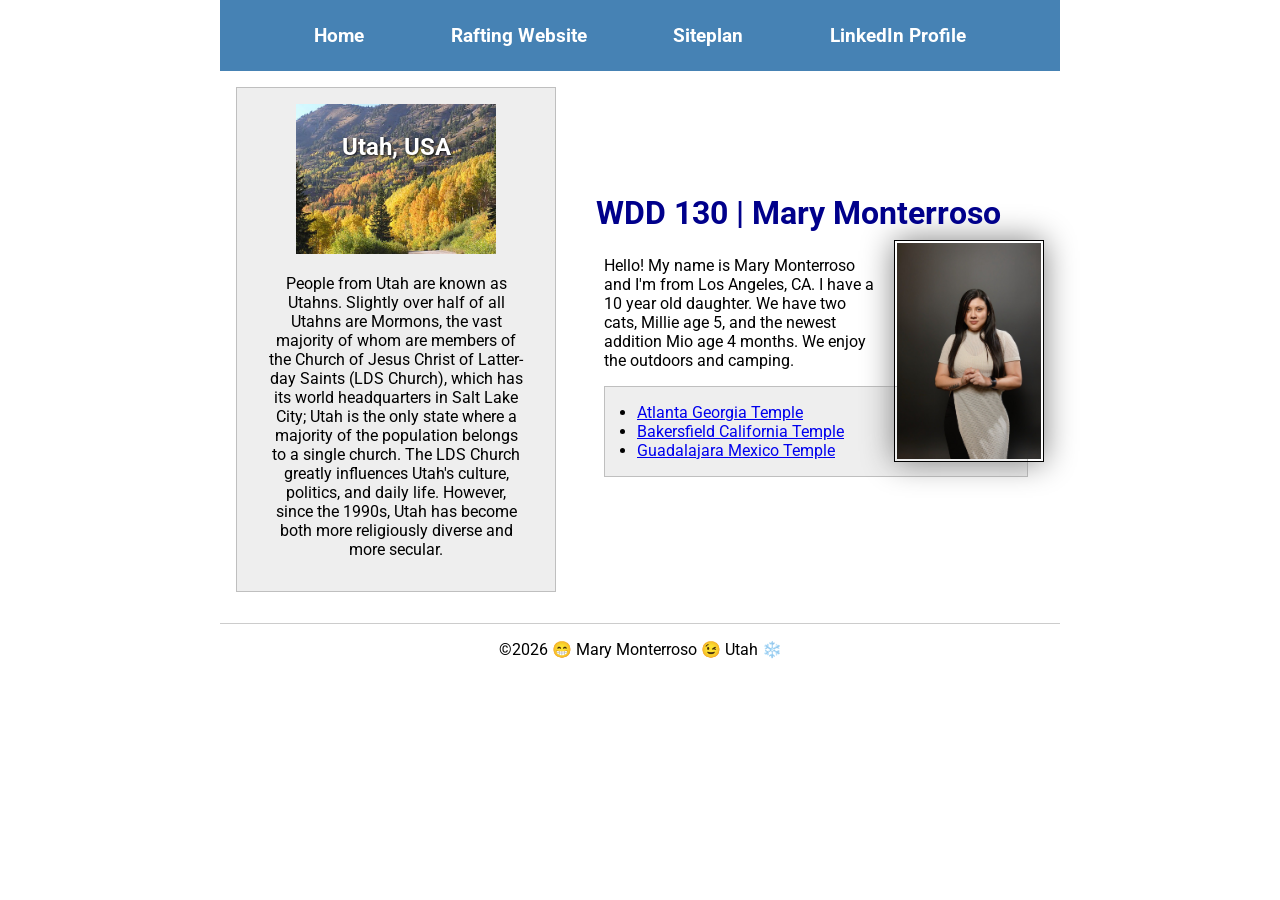
<file: index.html>
<!-- 13 July 2026 -->
<!DOCTYPE html>
<html lang="en">

<head>
    <meta charset="UTF-8">
    <meta name="viewport" content="width=device-width, initial-scale=1.0">
    <title>WDD 130 | Mary Monterroso</title>
    <meta name="description" content="This is the Home Page for WDD 130 for Mary Monterroso">
    <meta name="author" content="Mary Monterroso">
    <link rel="stylesheet" href="styles/styles.css">
    <link rel="preconnect" href="https://fonts.googleapis.com">
    <link rel="preconnect" href="https://fonts.gstatic.com" crossorigin>
    <link
      href="https://fonts.googleapis.com/css2?family=Roboto:ital,wght@0,100..900;1,100..900&display=swap"
      rel="stylesheet">
</head>

<body>
    <header>
        <nav>
            <a href="#">Home</a>
            <a href="wwr/about.html">Rafting Website</a>
            <a href="wwr/site-plan-rafting.html">Siteplan</a>
            <a href="https://www.linkedin.com/in/mary-monterroso-25245a95/">LinkedIn Profile</a>
        </nav>
    </header>
    <div class="grid">
        <main>
            <h1>WDD 130 | Mary Monterroso</h1>
            <img src="images/profile.jpg" alt="Mary Monterroso" width="200">
            <p>Hello! My name is Mary Monterroso and I'm from Los Angeles, CA.
                I have a 10 year old daughter. We have two cats, Millie age 5, and the newest
                addition
                Mio age 4 months.
                We enjoy the outdoors and camping.</p>
            <ul class="box indent">
                <li><a href="https://www.churchofjesuschrist.org/temples/details/atlanta-georgia-temple"
                      target="_blank">Atlanta Georgia Temple</a>
                </li>
                <li><a href="https://www.churchofjesuschrist.org/temples/details/bakersfield-california-temple"
                      target="_blank">Bakersfield California Temple</a></li>
                <li><a href="https://www.churchofjesuschrist.org/temples/details/guadalajara-mexico-temple"
                      target="_blank">Guadalajara Mexico Temple</a></li>
            </ul>
        </main>
        <aside class="box">
            <h2>Utah, USA</h2>
            <img src="week02/images/littlecottonwoodcanyon.jpg" alt="little cottonwood canyon"
              width="200">
            <p>People from Utah are known as Utahns. Slightly over half of all Utahns are Mormons,
                the
                vast
                majority of whom are members of the Church of Jesus Christ of Latter-day Saints (LDS
                Church), which
                has its world headquarters in Salt Lake City; Utah is the only state where a
                majority of
                the
                population belongs to a single church. The LDS Church greatly influences Utah's
                culture,
                politics, and daily life. However, since the 1990s, Utah has become both more
                religiously
                diverse and more secular.</p>
        </aside>
    </div>
    <footer>
        <p>&copy;2026 😁 Mary Monterroso 😉 Utah ❄️</p>
    </footer>
</body>

</html>
</file>
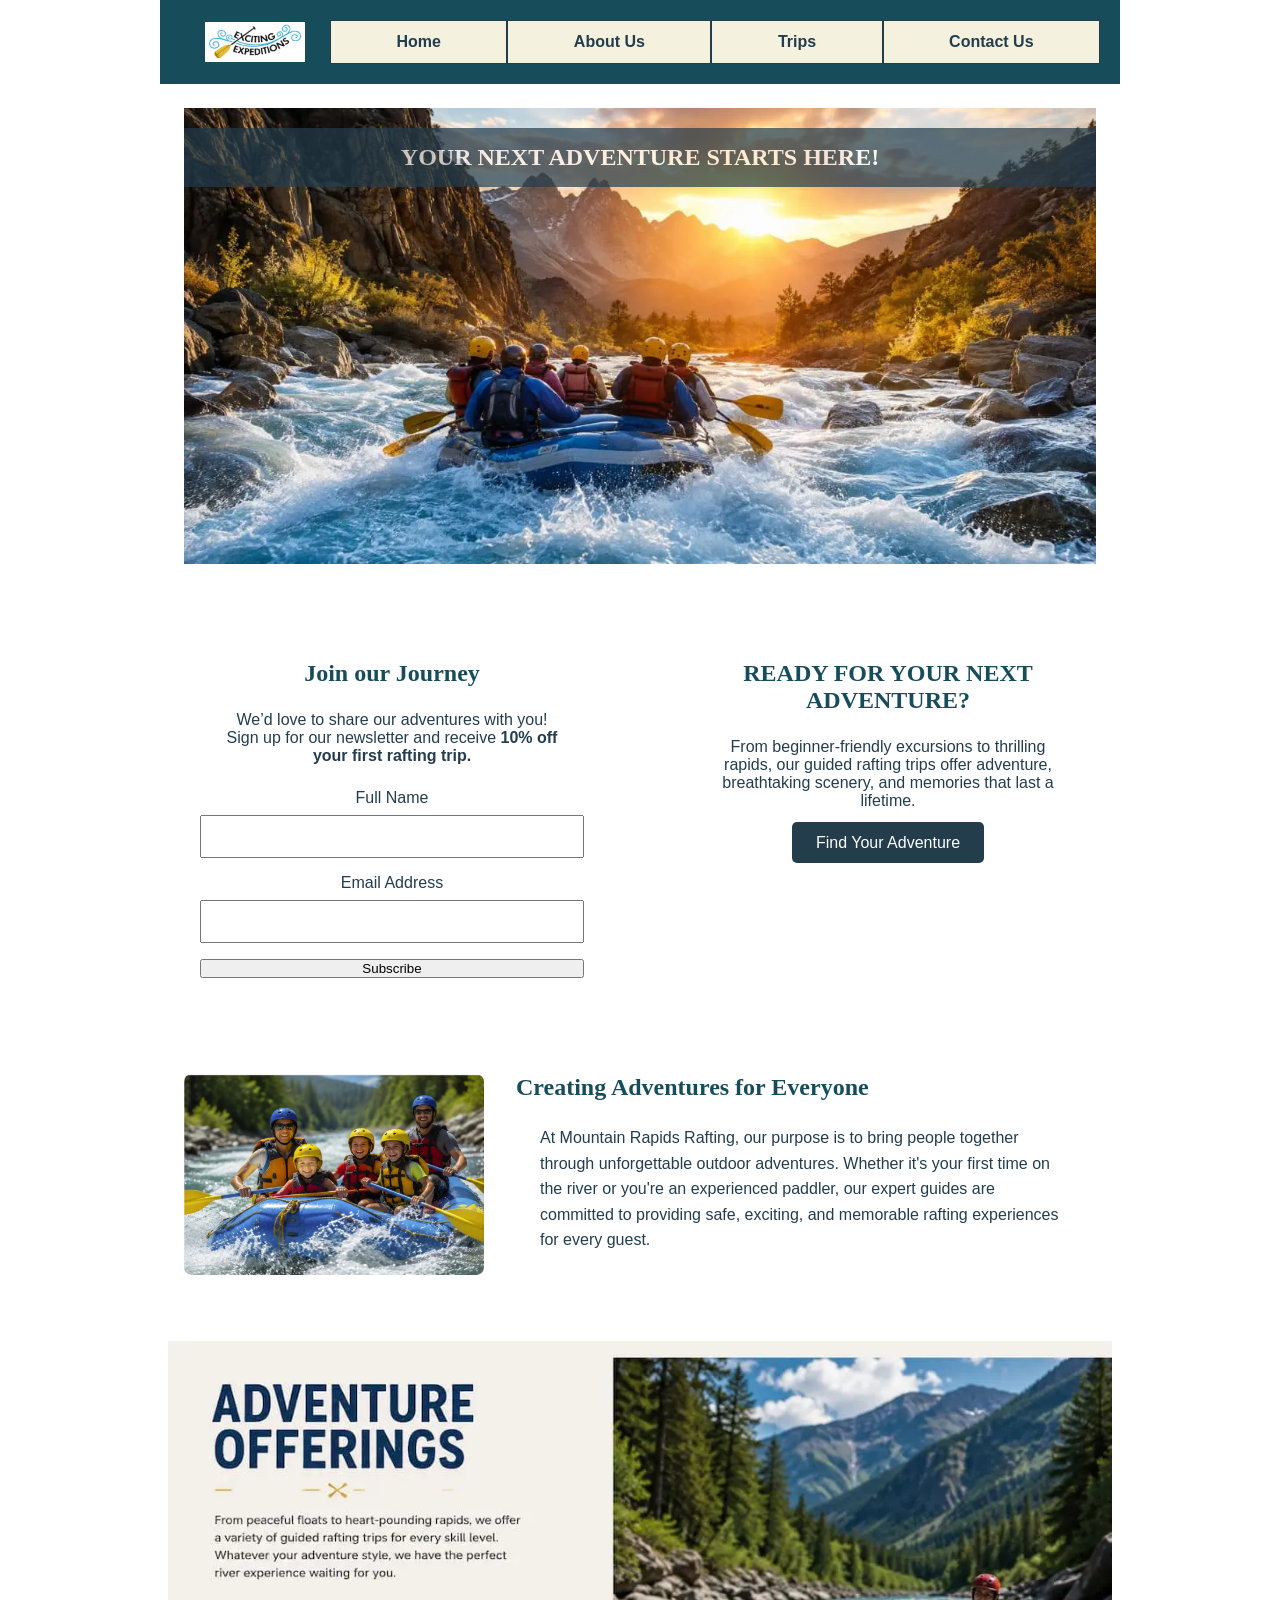
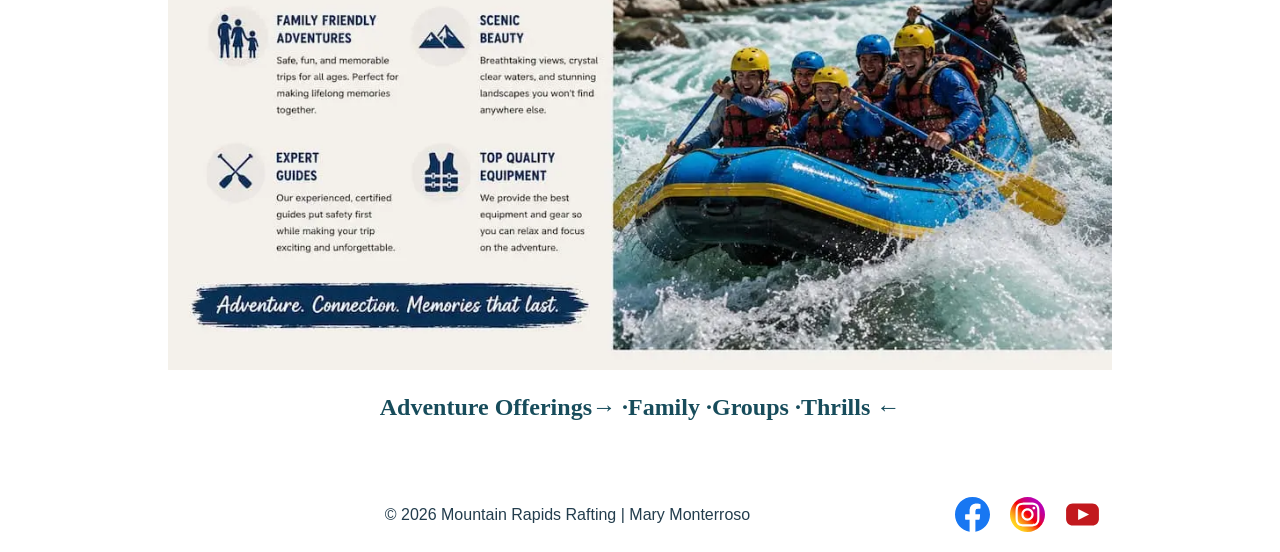
<file: wwr/index.html>
<!DOCTYPE html>
<html lang="en">

<head>
  <meta charset="UTF-8">
  <meta name="viewport" content="width=device-width, initial-scale=1.0">
  <title>Welcome Page | Mountain Rapids Rafting</title>
  <meta name="description"
    content="Gear up for the ultimate whitewater adventure with Mountain Rapids Rafting.">
  <meta name="author" content="Mary Monterroso">
  <link rel="stylesheet" href="styles/rafting.css">
</head>

<body>
  <header>
    <img src="images/z-excitingexpedition.jpg" alt="company logo">
    <nav>
      <ul class="navigation">
        <li><a href="index.html">Home</a></li>
        <li><a href="about.html">About Us</a></li>
        <li><a href="trips.html">Trips</a></li>
        <li><a href="contact.html">Contact Us</a></li>

      </ul>
    </nav>
  </header>
  <main>
    <section class="hero">
      <div class="hero">
        <img src="images/home-page-hero-image.webp" alt="a group of six rafting into the sunset">
        <h1>YOUR NEXT ADVENTURE STARTS HERE!</h1>
      </div>
    </section>
    <section class="home-content">
      <div class="newsletter-form-container">
        <h2>Join our Journey</h2>
        <p>We’d love to share our adventures with you! Sign up for our newsletter and receive
          <strong>10% off your first rafting trip.</strong>
        </p>
        <form class="newsletter-form">
          <div class="newsletter-form-item">
            <label for="fullname">Full Name</label>
            <input type="text" id="fullname" name="fullname" required>
          </div>
          <div class="newsletter-form-item">
            <label for="email">Email Address</label>
            <input type="email" id="email" name="email" required>
          </div>
          <button type="submit">Subscribe</button>
        </form>
      </div>
      <div class="cta">
        <h2>READY FOR YOUR NEXT ADVENTURE?</h2>
        <P>From beginner-friendly excursions to thrilling rapids, our guided rafting trips offer
          adventure,
          breathtaking scenery, and memories that last a lifetime.</P>
        <a href="https://marymonterroso818-cloud.github.io/wdd130/wwr/trips.html"
          class="button-link">Find
          Your Adventure</a>
      </div>
    </section>
    <section class="purpose">
      <img src="images/company-purpose.webp" alt="family rafting fun">
      <div class="purpose-text">
        <h2>Creating Adventures for Everyone</h2>
        <p>At Mountain Rapids Rafting, our purpose is to bring people together through
          unforgettable
          outdoor
          adventures. Whether it's your first time on the river or you're an experienced paddler,
          our expert
          guides are committed to providing safe, exciting, and memorable rafting experiences for
          every guest.</p>
      </div>
    </section>
    <section class="offerings">
      <img src="images/adventure-offerings.webp" alt="adventure offerings">
      <h2>Adventure Offerings→ ·Family ·Groups ·Thrills ←</h2>
    </section>
  </main>
  <footer>
    <p>
      &copy; 2026 Mountain Rapids Rafting | Mary Monterroso
    </p>

    <nav class="socialmedia">
      <a href="https://www.facebook.com">
        <img src="images/facebook.svg" alt="Facebook Icon Image" width="50">
      </a>

      <a href="https://www.instagram.com">
        <img src="images/instagram.svg" alt="Instagram Icon Image" width="50">
      </a>

      <a href="https://www.youtube.com">
        <img src="images/youtube-square.svg" alt="Youtube Icon Image" width="50">
      </a>
    </nav>
  </footer>

</body>

</html>
</file>
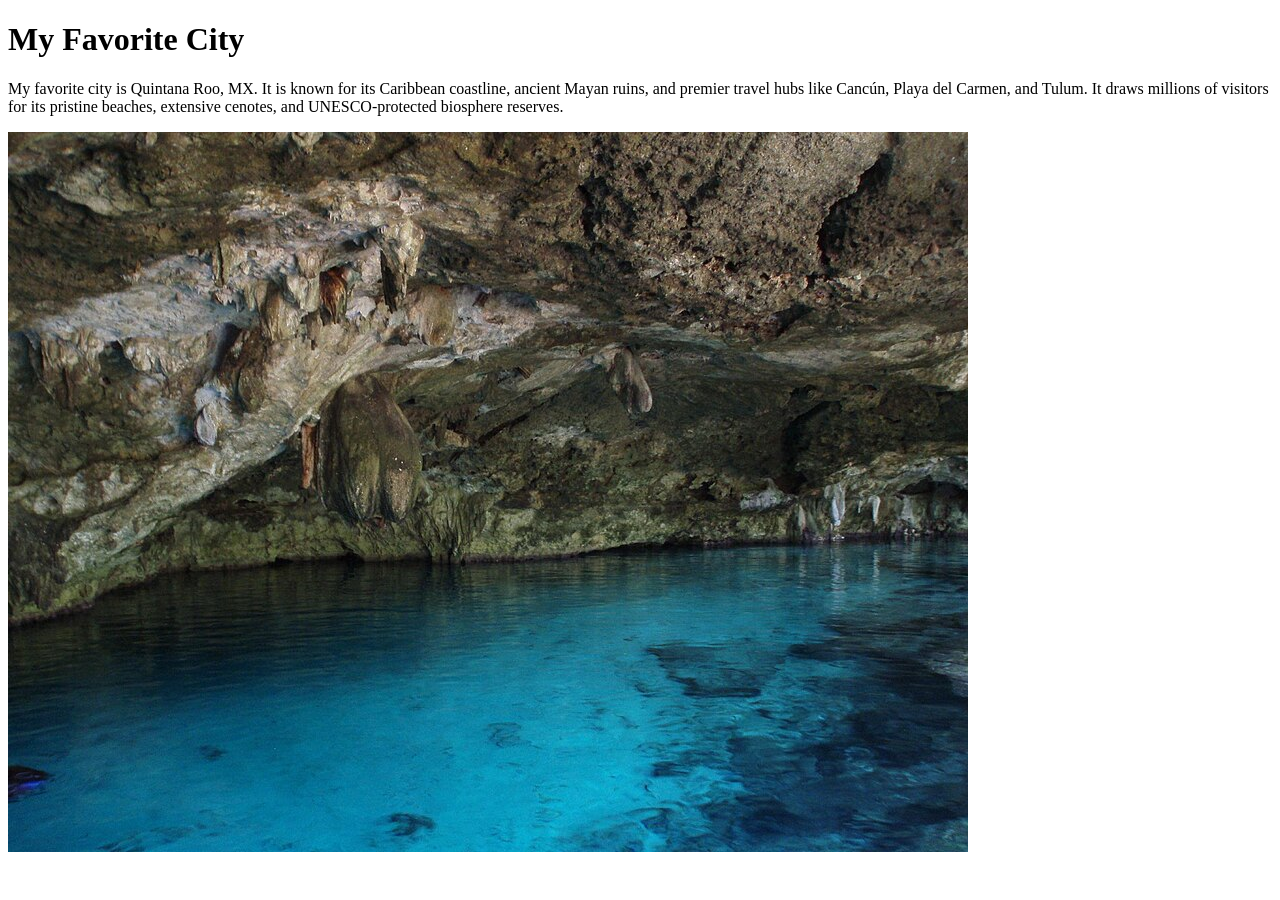
<file: week01/favorite-city.html>
<!DOCTYPE html>
<html lang="en">

<head>
    <meta charset="UTF-8">
    <meta name="viewport" content="width=device-width, initial-scale=1.0">
    <title>My Favorite City - Mary M.</title>
</head>

<body>
    <h1>My Favorite City</h1>
    <p>My favorite city is Quintana Roo, MX. It is known for its Caribbean coastline, ancient Mayan
        ruins, and premier travel hubs like Cancún, Playa del Carmen, and
        Tulum. It draws millions of visitors for its pristine beaches, extensive cenotes, and
        UNESCO-protected biosphere reserves.</p>
    <img src="images/Entrance_to_Dos_Ojos.JPG" alt="Quintana Roo, MX">
</body>

</html>
</file>
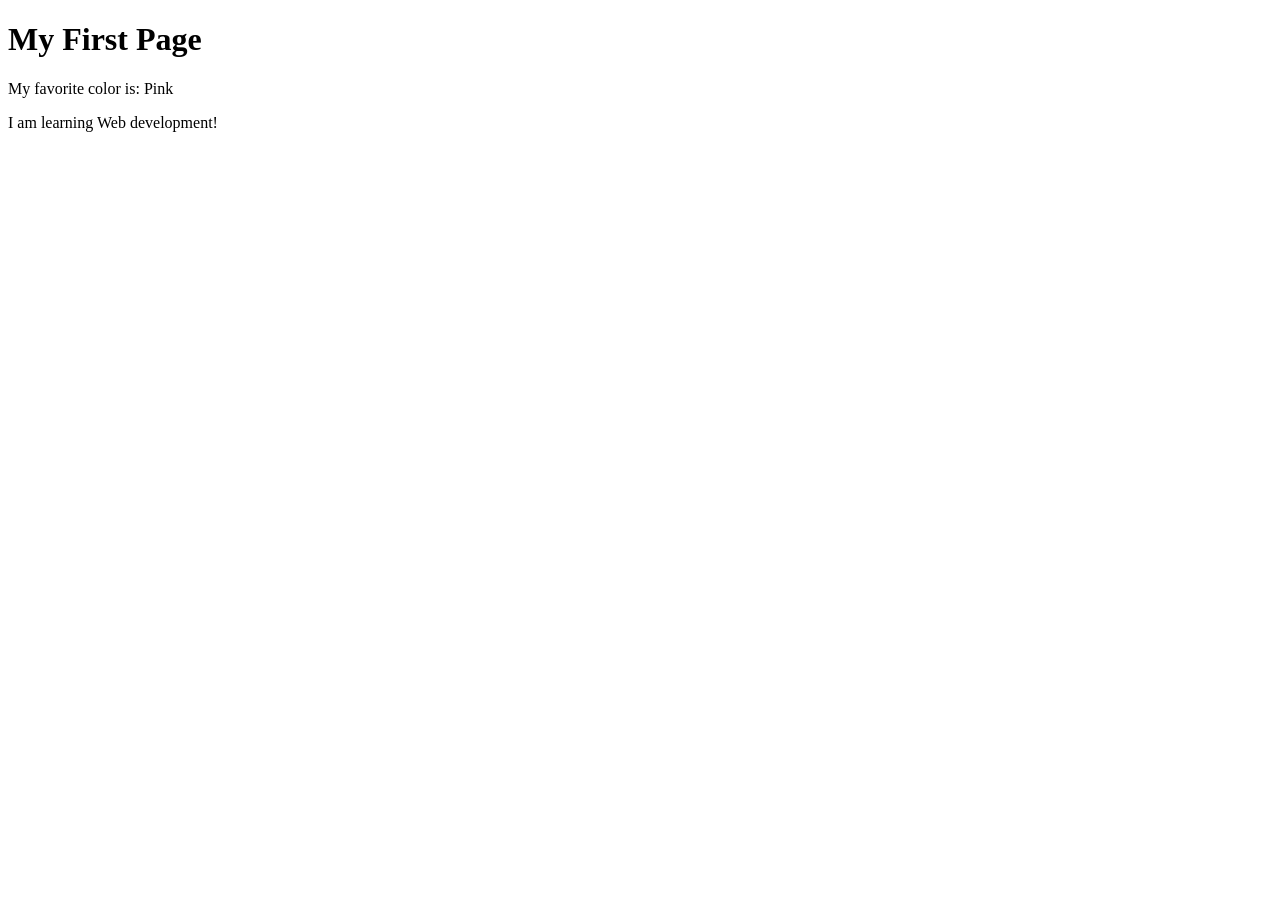
<file: week01/first-page.html>
<!DOCTYPE html>
<html lang="en">

<head>
    <meta charset="UTF-8">
    <meta name="viewport" content="width=device-width, initial-scale=1.0">
    <title>My First Page</title>
</head>


<h1>My First Page</h1>
<p>My favorite color is: Pink</p>
<p>I am learning Web development!</p>

</html>
</file>
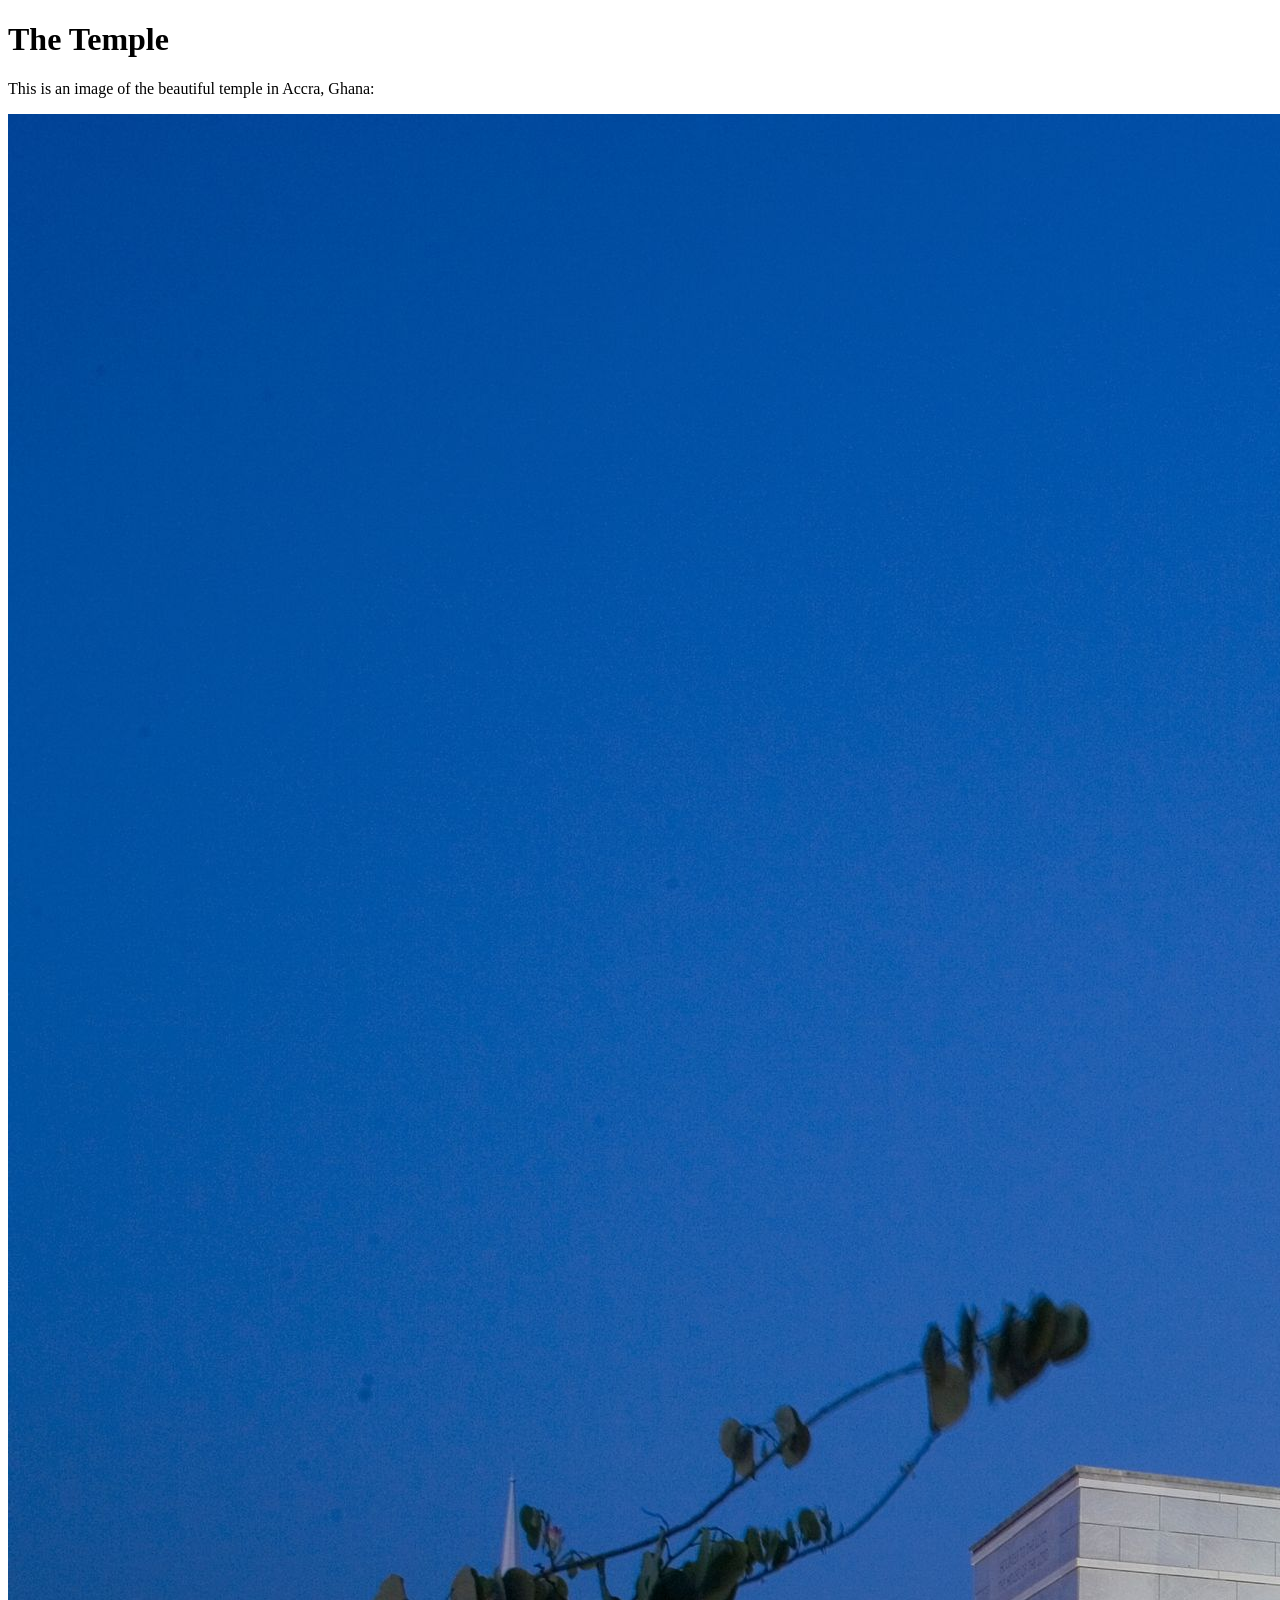
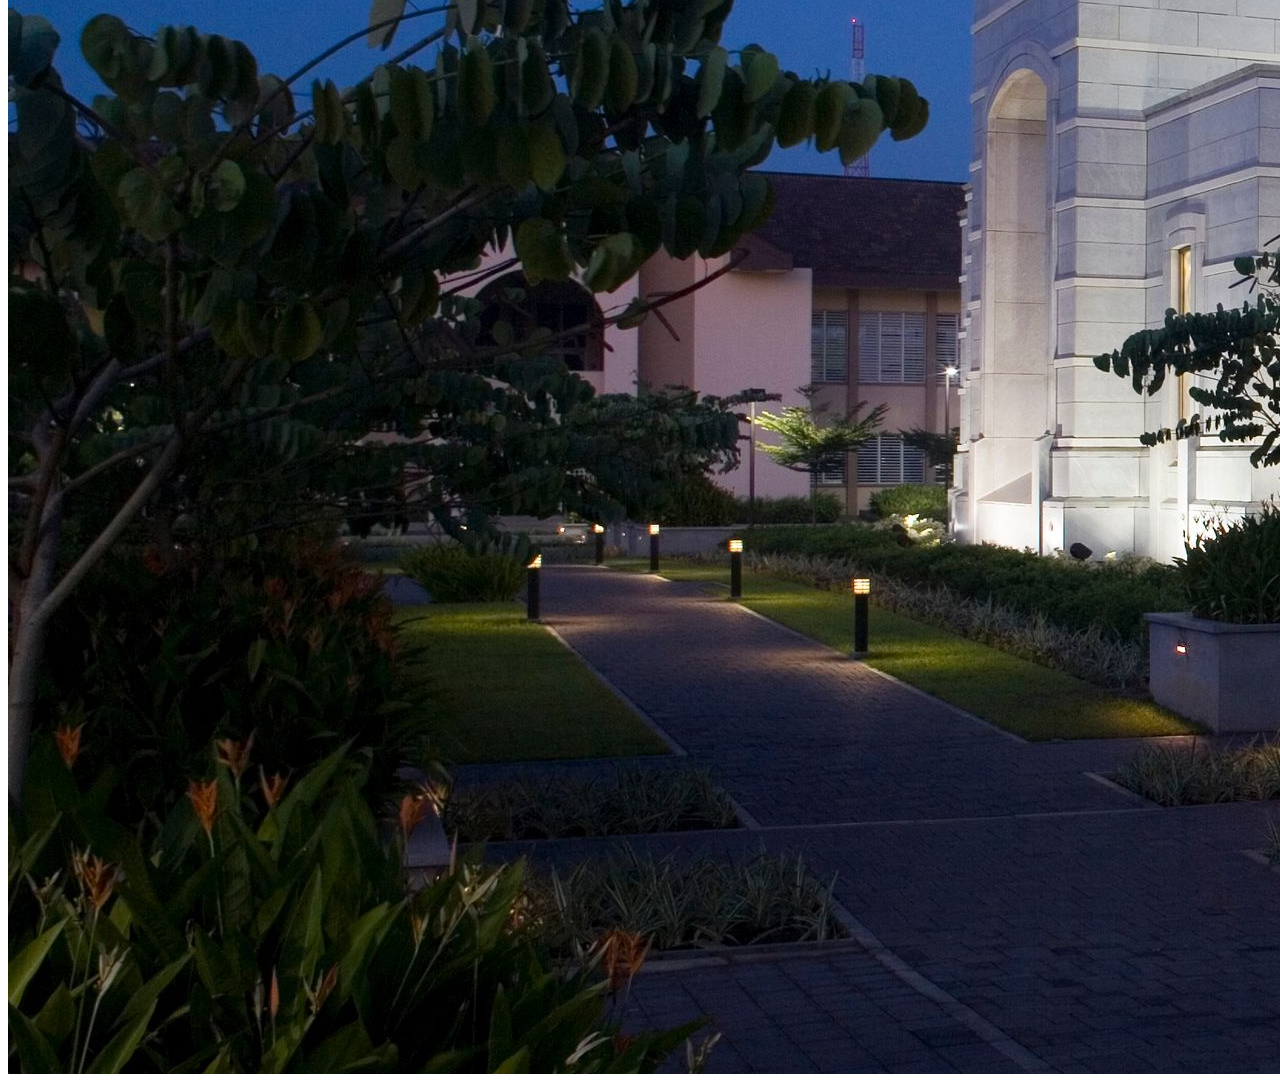
<file: week01/images.html>
<!DOCTYPE html>
<html lang="en">
<head>
    <meta charset="UTF-8">
    <meta name="viewport" content="width=device-width, initial-scale=1.0">
    <title>Temple Image</title>
</head>
<body>
    <h1>The Temple</h1>
    <p>This is an image of the beautiful temple in Accra, Ghana:</p>
    <img src="images/temple-large.jpeg" alt="The Accra Ghana Temple">
    
</body>
</html>
</file>
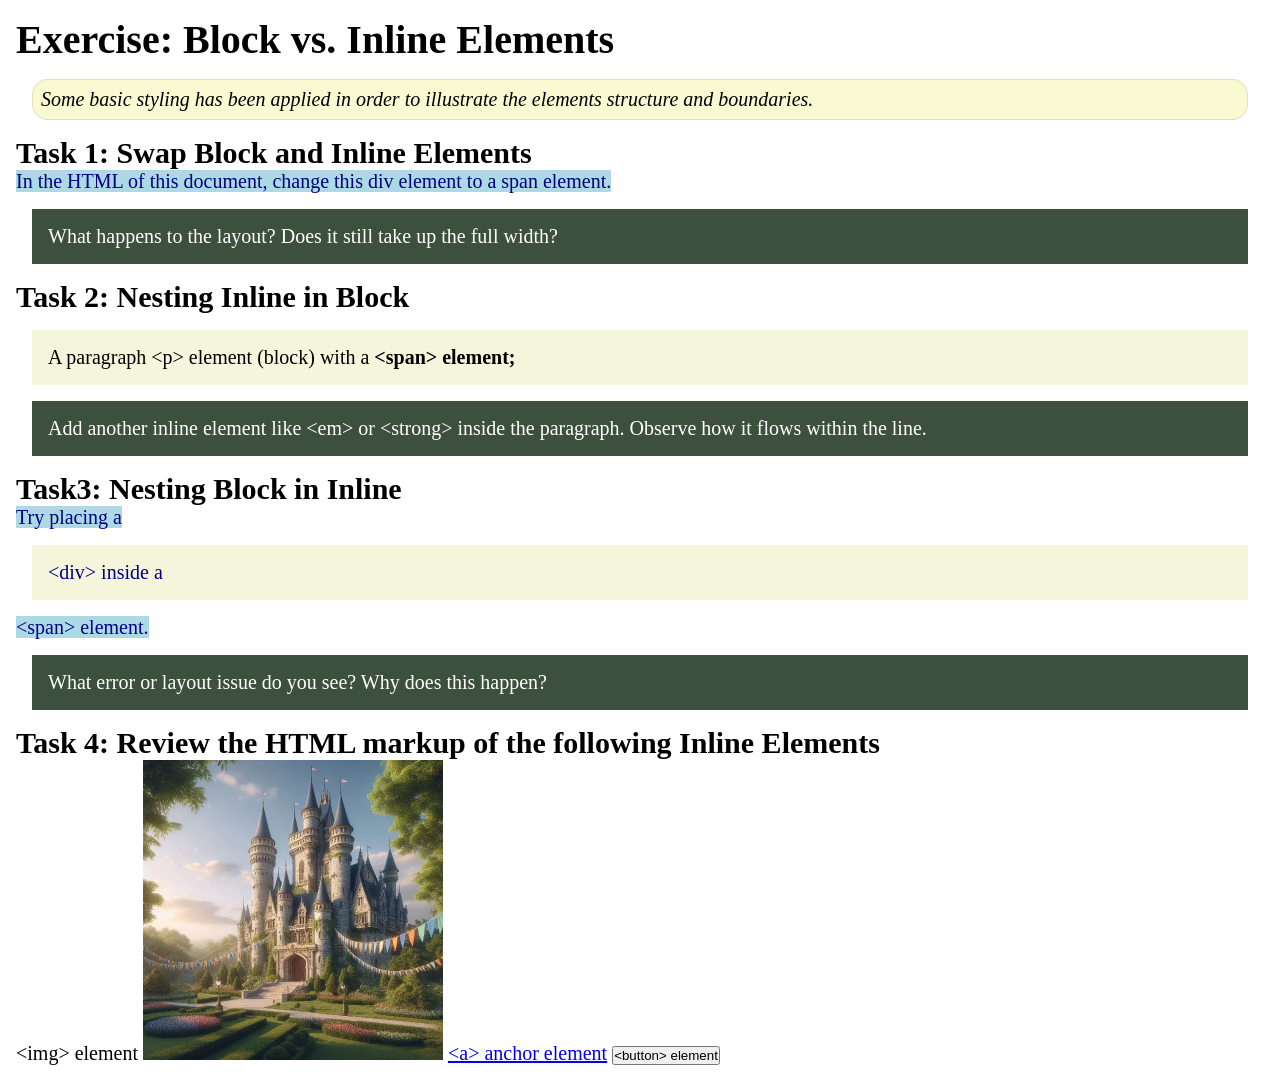
<file: week02/block-vs-inline.html>
<!DOCTYPE html>
<html lang="en">

<head>
    <meta charset="UTF-8">
    <meta name="viewport" content="width=device-width, initial-scale=1.0">
    <title>Exercise: Block vs. Inline Elements</title>
    <link rel="stylesheet" href="styles/block-vs-inline.css">
</head>

<body>
    <main>
        <h1>Exercise: Block vs. Inline Elements</h1>
        <p class="note">Some basic styling has been applied in order to illustrate the elements
            structure and
            boundaries.</p>

        <h2>Task 1: Swap Block and Inline Elements</h2>
        <span>In the HTML of this document, change this div element to a span element.</span>

        <p class="question">What happens to the layout? Does it still take up the full width?</p>

        <h2>Task 2: Nesting Inline in Block</h2>
        <p>A paragraph &lt;p&gt; element (block) with a <strong>&lt;span&gt; element;</strong></p>
        <p class="question">Add another inline element like &lt;em&gt; or &lt;strong&gt; inside the
            paragraph. Observe
            how it flows within the line.</p>

        <h2>Task3: Nesting Block in Inline</h2>
        <span>Try placing a<div>&lt;div&gt; inside a</div> &lt;span&gt; element.</span>
        <p class="question">What error or layout issue do you see? Why does this happen?</p>


        <h2>Task 4: Review the HTML markup of the following Inline Elements</h2>
        &lt;img&gt; element
        <img src="images/castle.webp" alt="placeholder image (images are inline)" width="300"
          height="300">
        <a href="https://churchofjesuschrist.org">&lt;a&gt; anchor element</a>
        <button type="button">&lt;button&gt; element</button>
    </main>
</body>

</html>
</file>
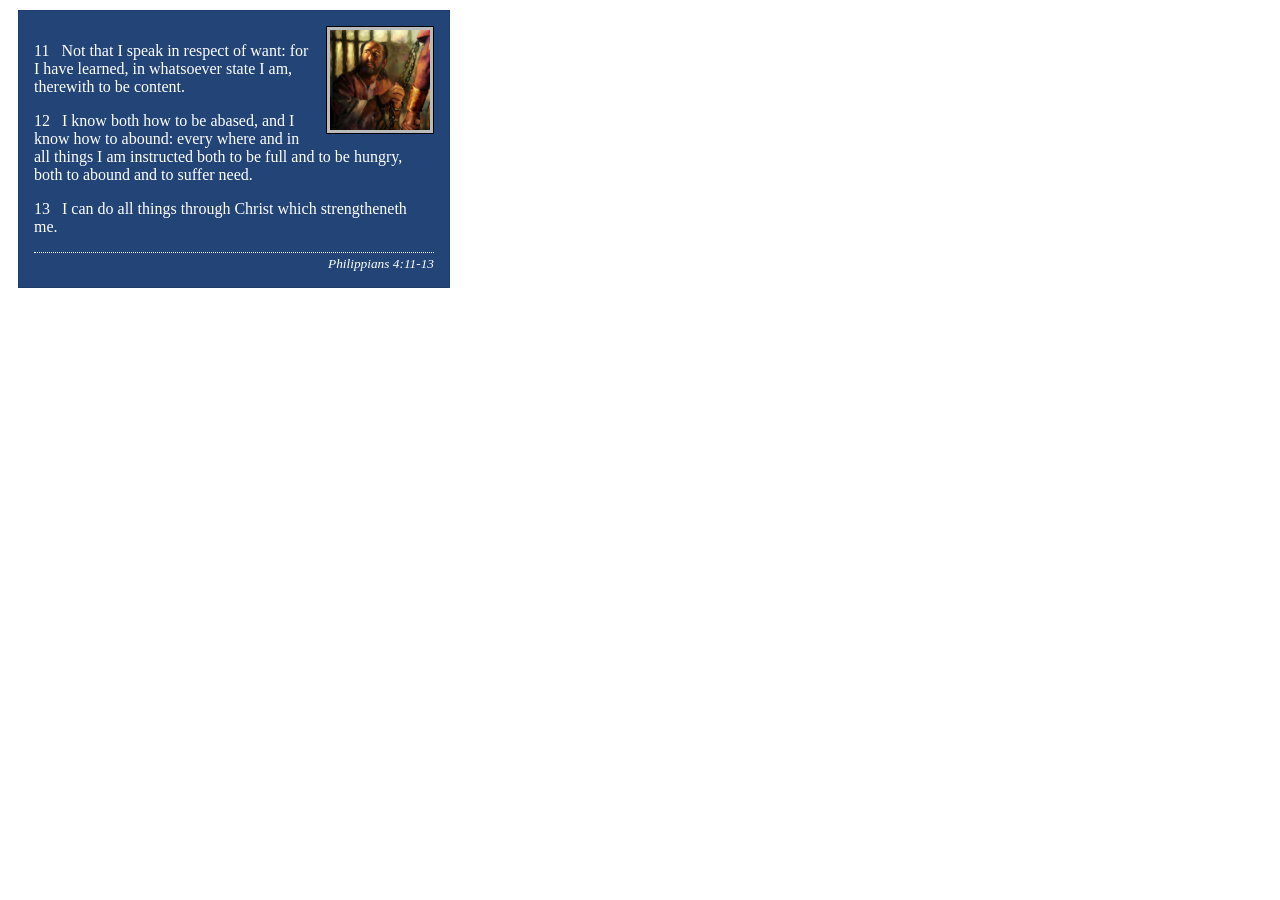
<file: week02/box-model-solution.html>
<!DOCTYPE html>
<html lang="en">
<head>
    <meta charset="UTF-8">
    <meta name="viewport" content="width=device-width, initial-scale=1.0">
    <title>Box Model Activity</title>
    <link rel="stylesheet" href="styles/box-model-solution.css">
</head>
<body>
    <main>
        <div class="callout">
            <img src="images/apostle-paul-imprisoned.webp" alt="Paul the Apostle - Imprisoned in Rome" width="200" height="200">
            <blockquote>
                <p>11 &nbsp; Not that I speak in respect of want: for I have learned, in whatsoever state I am, therewith to be content.</p>
                <p>12 &nbsp; I know both how to be abased, and I know how to abound: every where and in all things I am instructed both to be full and to be hungry, both to abound and to suffer need.</p>
                <p>13 &nbsp; I can do all things through Christ which strengtheneth me.</p>
            </blockquote>
            <cite>Philippians 4:11-13</cite>
        </div>
    </main>
</body>
</html>
</file>
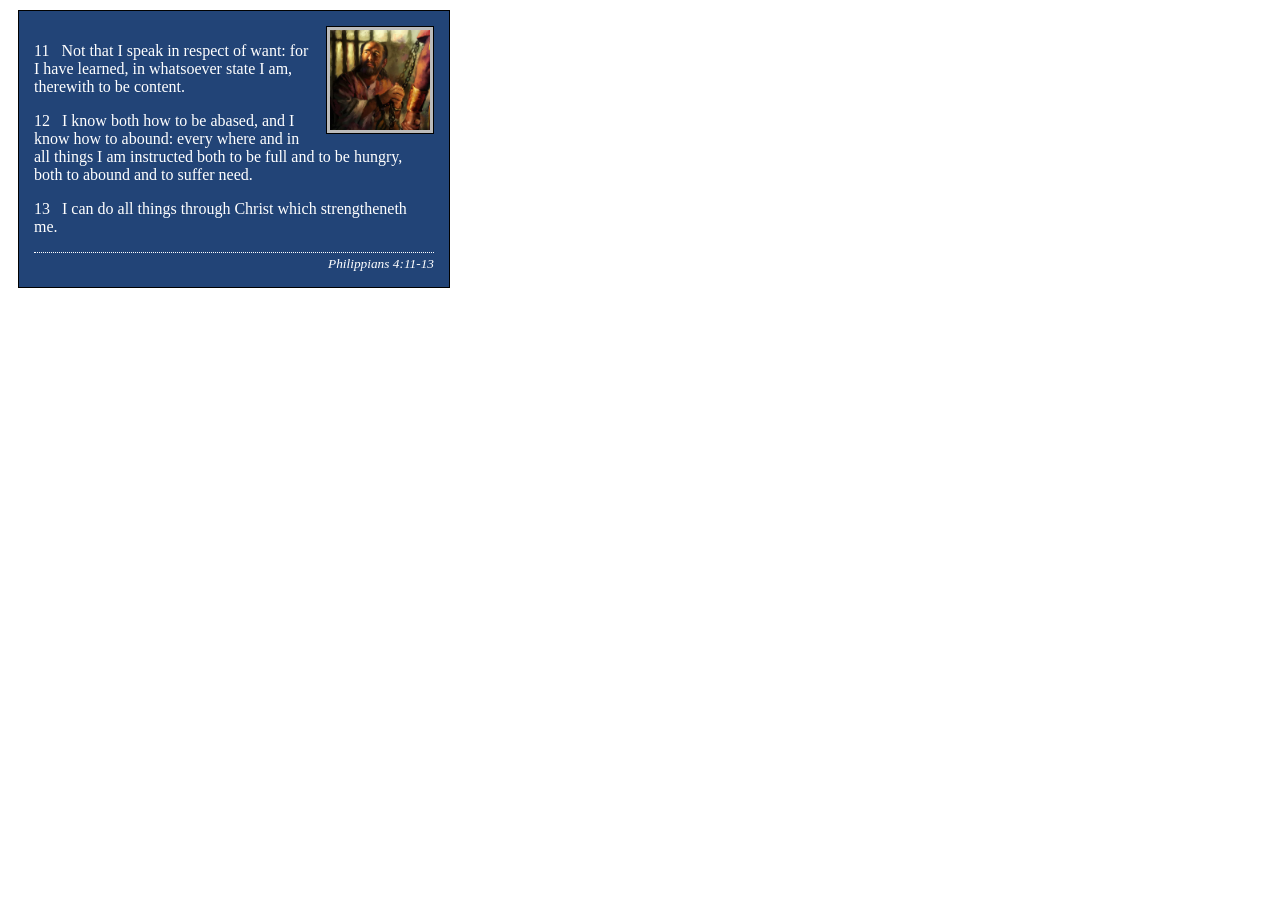
<file: week02/box-model.html>
<!DOCTYPE html>
<html lang="en">

<head>
    <meta charset="UTF-8">
    <meta name="viewport" content="width=device-width, initial-scale=1.0">
    <title>Box Model Activity</title>
    <link rel="stylesheet" href="styles/box-model.css">
</head>

<body>
    <main>
        <div class="callout">
            <img src="images/apostle-paul-imprisoned.webp"
              alt="Paul the Apostle - Imprisoned in Rome" width="200" height="200">
            <blockquote>
                <p>11 &nbsp; Not that I speak in respect of want: for I have learned, in whatsoever
                    state I am, therewith to be content.</p>
                <p>12 &nbsp; I know both how to be abased, and I know how to abound: every where and
                    in all things I am instructed both to be full and to be hungry, both to abound
                    and to suffer need.</p>
                <p>13 &nbsp; I can do all things through Christ which strengtheneth me.</p>
            </blockquote>
            <cite>Philippians 4:11-13</cite>
        </div>
    </main>
</body>

</html>
</file>
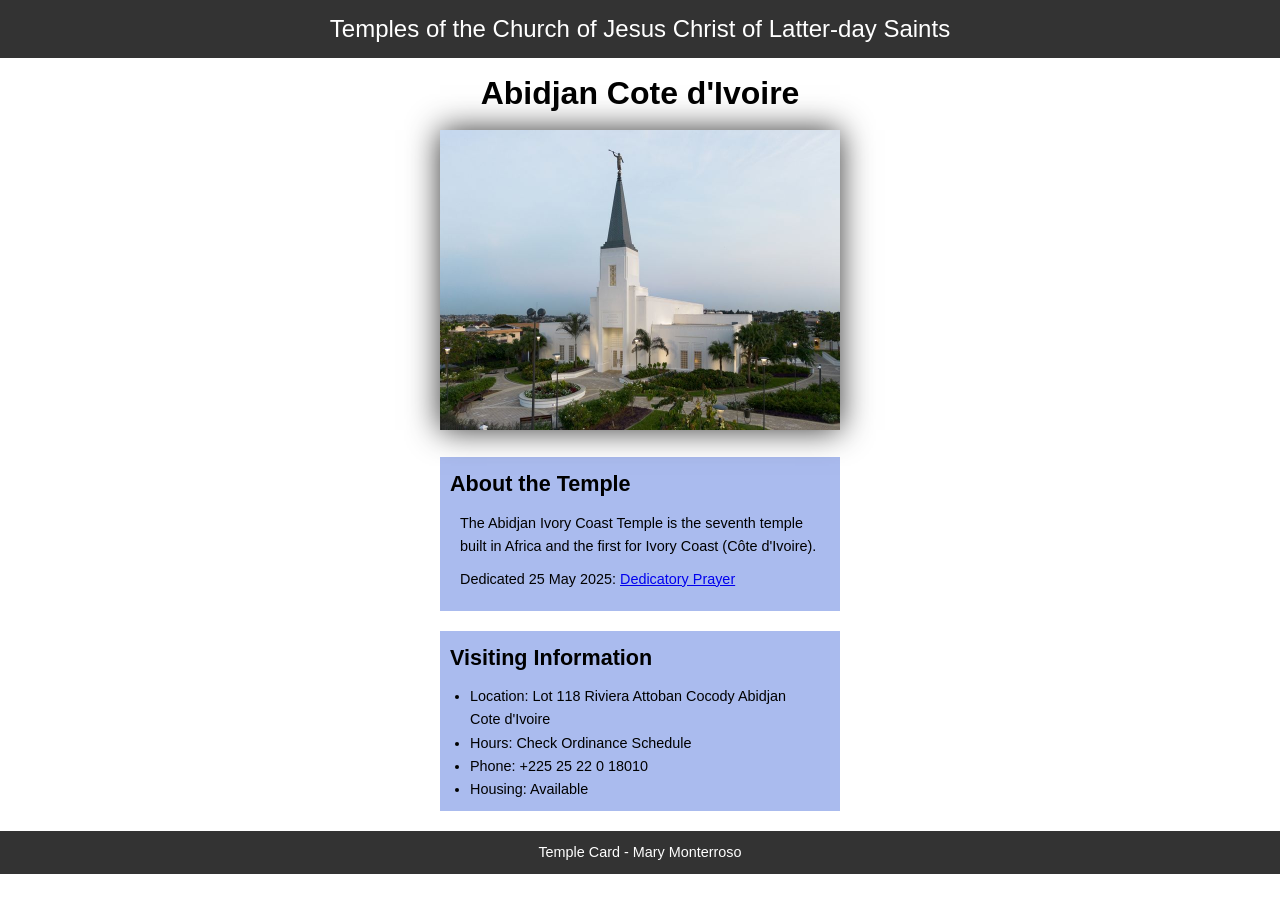
<file: week02/temple.html>
<!DOCTYPE html>
<html lang="en">

<head>
    <meta charset="UTF-8">
    <meta name="viewport" content="width=device-width, initial-scale=1.0">
    <title>Temple Card - Abidjan Cote d'Ivoire</title>
    <link rel="stylesheet" href="styles/temple.css">
</head>

<body>
    <header>
        <p>Temples of the Church of Jesus Christ of Latter-day Saints</p>
    </header>
    <main>
        <h1>Abidjan Cote d'Ivoire</h1>
        <picture>
            <img src="images/abidjan-ivory-coast.jpeg" alt="Abidjan Cote d'Ivoire Temple">
        </picture>
        <section>
            <h2>About the Temple</h2>
            <p>The Abidjan Ivory Coast Temple is the seventh temple built in Africa and the first
                for Ivory Coast (Côte
                d'Ivoire).</p>
            <p>Dedicated 25 May 2025: <a
                  href="https://www.churchofjesuschrist.org/temples/dedicatory-prayer/abidjan-ivory-coast-temple/2025-05-25?lang=eng"
                  target="_blank" rel="noopener noreferrer">Dedicatory Prayer</a></p>
        </section>
        <section>
            <h2>Visiting Information</h2>
            <ul>
                <li>Location: Lot 118 Riviera Attoban Cocody Abidjan Cote d'Ivoire</li>
                <li>Hours: Check Ordinance Schedule</li>
                <li>Phone: +225 25 22 0 18010</li>
                <li>Housing: Available</li>
            </ul>
        </section>
    </main>
    <footer>
        <p>Temple Card - Mary Monterroso</p>
    </footer>
</body>

</html>
</file>
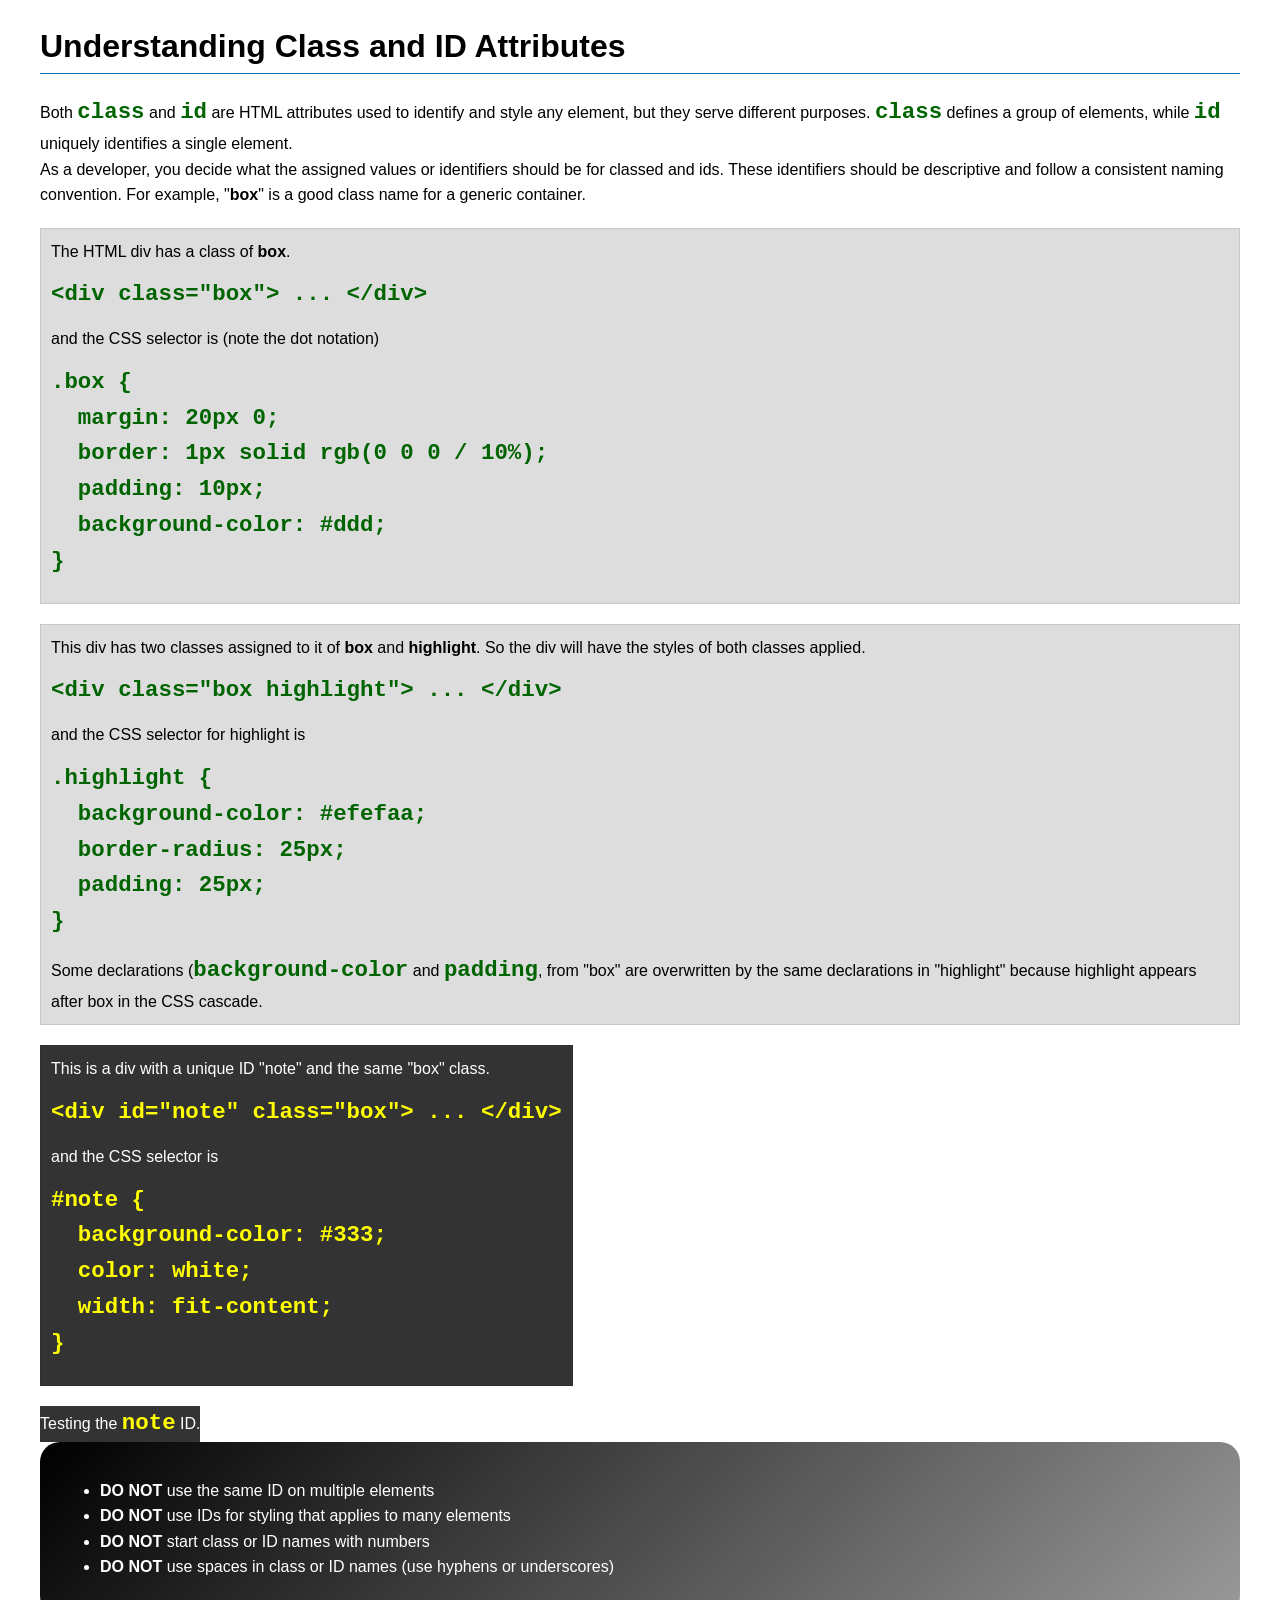
<file: week03/class-and-id.html>
<!DOCTYPE html>
<html lang="en">

<head>
    <meta charset="UTF-8">
    <meta name="viewport" content="width=device-width, initial-scale=1.0">
    <title>Class vs ID Attributes</title>
    <link rel="stylesheet" href="styles/class-and-id.css">
</head>

<body>
    <h1>Understanding Class and ID Attributes</h1>
    <p>Both <code>class</code> and <code>id</code> are HTML attributes used to identify and style
        any element, but they
        serve different purposes. <code>class</code> defines a group of elements, while
        <code>id</code> uniquely
        identifies a single element.
    </p>
    <p>As a developer, you decide what the assigned values or identifiers should be for classed and
        ids. These
        identifiers should be
        descriptive and follow a consistent naming convention. For example, "<strong>box</strong>"
        is a good class name
        for a generic container.</p>
    <div class="box">
        <p>The HTML div has a class of <strong>box</strong>.</p>
        <pre><code class="html">&lt;div class="box"&gt; ... &lt;/div&gt;</code></pre>
        and the CSS selector is (note the dot notation)
        <pre><code class="css">.box {
  margin: 20px 0;
  border: 1px solid rgb(0 0 0 / 10%);
  padding: 10px;
  background-color: #ddd; 
}</code></pre>
    </div>

    <div class="box">
        <p>This div has two classes assigned to it of <strong>box</strong> and
            <strong>highlight</strong>. So the div
            will have the styles of both classes applied.
        </p>
        <pre><code class="html">&lt;div class="box highlight"&gt; ... &lt;/div&gt;</code></pre>
        and the CSS selector for highlight is
        <pre><code class="css">.highlight {
  background-color: #efefaa;
  border-radius: 25px;
  padding: 25px;
}</code></pre>
        <p>Some declarations (<code>background-color</code> and <code>padding</code>, from "box" are
            overwritten by the same declarations in "highlight" because highlight appears after box
            in the CSS cascade.</p>
    </div>

    <div id="note" class="box">
        <p>This is a div with a unique ID "note" and the same "box" class.</p>
        <pre><code class="html">&lt;div id="note" class="box"&gt; ... &lt;/div&gt;</code></pre>
        and the CSS selector is
        <pre><code class="css">#note {
  background-color: #333;
  color: white;
  width: fit-content;
}</code></pre>
    </div>

    <div id="note">
        <p>Testing the <code>note</code> ID.</p>
    </div>

    <section id="best-practice">
        <ul>
            <li><strong>DO NOT</strong> use the same ID on multiple elements</li>
            <li><strong>DO NOT</strong> use IDs for styling that applies to many elements</li>
            <li><strong>DO NOT</strong> start class or ID names with numbers</li>
            <li><strong>DO NOT</strong> use spaces in class or ID names (use hyphens or underscores)
            </li>
        </ul>
    </section>


</body>

</html>
</file>
<file: styles/styles.css>
:root {
  --border: 1px solid rgb(0 0 0 / .2);
}

* {
  margin: 0;
  padding: 0;
  box-sizing: border-box;
}

body {
  font-size: 16px;
  font-family: Roboto, Arial, sans-serif;
}

header,
.grid,
footer {
  max-width: 840px;
  margin: 0 auto;
}

nav {
  background-color: steelblue;
  padding: 1rem;
  display: flex;
  align-items: center;
  justify-content: space-evenly;
}

nav a {
  color: white;
  display: block;
  padding: 0.5rem;
  text-decoration: none;
  font-size: 1.2rem;
  font-weight: 700;
}

.grid {
  display: grid;
  align-items: center;
}

main {
  grid-column: 2/3;
  margin: 1rem;
}

h1 {
  color: darkblue;
  padding: .5rem;
}

main img {
  width: 150px;
  height: auto;
  border: 1px solid black;
  padding: 2px;
  box-shadow: 0 0 30px gray;
  float: right;
  margin: 0 0 1rem 1rem;
}

p {
  margin: 1rem;
  padding: 0;
}

aside {
  width: 20rem;
  position: relative;
  grid-column: 1 / 2;
  grid-row: 1 / 2;
  margin: 1rem;
  border: var(--border);
  padding: 1rem;
  background-color: #eee;
  color: #333;
  text-align: center;
}

aside img {
  width: 200px;
  height: auto;
}

aside h2 {
  position: absolute;
  top: 45px;
  left: 0;
  right: 0;
  text-align: center;
  color: white;
  text-shadow: 1px 1px 3px black;
}

footer {
  margin-top: 15px;
  border-top: var(--border);
  text-align: center;
}

/* Class Selectors */
.box {
  margin: 1rem;
  border: var(--border);
  padding: 1rem;
  background-color: #eee;
  color: #000;
}

.indent {
  padding-left: 2rem;
}
</file>
<file: wwr/styles/rafting.css>
:root {
  --article-background: rgb(244 241 222 / 90%);
  --primary-color: #174c5b;
  --secondary-color: #fff;
  --accent1-color: #233d4d;
  --accent2-color: #f4f1de;
  --focus-color: #e9c46a;
  --heading-font: Georgia, "Times New Roman", serif;
  --body-font: Arial, Helvetica, sans-serif;
}

* {
  margin: 0;
  padding: 0;
  box-sizing: border-box;
}

body {
  font-family: var(--body-font);
  color: var(--accent1-color);
}

header,
main,
footer {
  width: 960px;
  margin: 0 auto;
}

h1,
h2 {
  font-family: var(--heading-font);
  color: var(--primary-color);
}

p,
section,
article {
  margin: 16px;
  padding: 8px;
}

/* Header and navigation */

header {
  display: grid;
  grid-template-columns: 150px 1fr;
  align-items: center;
  padding: 20px;
  background-color: var(--primary-color);
}

header img {
  width: 100px;
  height: auto;
  justify-self: center;
}

.navigation {
  display: flex;
  align-items: center;
  justify-content: space-evenly;
  margin: 0;
  padding: 0;
  list-style: none;
}

.navigation li {
  flex: 1 1 auto;
  text-align: center;
}

.navigation a {
  display: block;
  padding: 12px;
  border: 1px solid var(--accent1-color);
  background-color: var(--accent2-color);
  color: var(--accent1-color);
  font-weight: bold;
  text-decoration: none;
}

.navigation a:hover {
  background-color: var(--secondary-color);
}

/* About page hero */

.hero {
  position: relative;
}

.hero > img {
  display: block;
  width: 100%;
  height: auto;
}

.hero h1 {
  position: absolute;
  top: 20px;
  width: 100%;
  padding: 16px;
  background-color: var(--accent1-color);
  color: var(--secondary-color);
  text-align: center;
  opacity: 0.7;
}

.hero article {
  position: absolute;
  right: 20px;
  bottom: 7px;
  left: 20px;
  padding: 25px;
  background-color: var(--article-background);
  color: var(--accent1-color);
}

.hero article img {
  float: right;
  width: 125px;
}

/* History section */

.history h2 {
  text-align: center;
}

.history-content {
  display: grid;
  grid-template-columns: 1fr 200px 1fr;
  gap: 20px;
  align-items: center;
}

.history-content img {
  width: 100%;
  height: 150px;
  object-fit: cover;
}

/* Adventure section */

.adventure h2 {
  text-align: center;
}

.adventure-gallery {
  display: flex;
  gap: 10px;
}

.adventure-gallery figure {
  flex: 1;
  margin: 0;
  text-align: center;
}

.adventure-gallery img {
  width: 100%;
  height: 120px;
  object-fit: cover;
}

/* Contact page */

main > h1 {
  margin: 2rem 0 1rem;
  text-align: center;
}

.company-info {
  margin: 0 auto 2rem;
  padding: 1rem;
  text-align: center;
  line-height: 1.5;
}

.company-info p {
  margin: 0.5rem 0;
  padding: 0;
}

.company-info a {
  color: var(--primary-color);
}

.contact-grid {
  display: grid;
  grid-template-columns: 1fr 1fr;
  gap: 2rem;
  align-items: start;
  margin: 2rem 1rem;
  padding: 0;
}

.map {
  margin: 0;
}

.map iframe {
  display: block;
  width: 100%;
  height: 430px;
  border: none;
}

.contact-form-container {
  margin: 0;
}

.contact-form-container h2 {
  margin-bottom: 1rem;
  text-align: center;
}

.contact-form {
  display: grid;
  gap: 1rem;
  width: 100%;
  padding: 0;
}

.form-item,
.purpose-row {
  display: grid;
  grid-template-columns: 110px 1fr;
  gap: 1rem;
  align-items: center;
}

.form-item label,
.purpose-row > p {
  margin: 0;
  padding: 0;
  font-weight: bold;
}

.contact-form input[type="text"],
.contact-form input[type="email"],
.contact-form textarea {
  width: 100%;
  padding: 0.65rem;
  border: 1px solid var(--accent1-color);
  border-radius: 4px;
  font: inherit;
}

.purpose-row {
  align-items: start;
}

.contact-form fieldset {
  display: grid;
  gap: 0.7rem;
  margin: 0;
  padding: 0;
  border: none;
}

.contact-form legend {
  position: absolute;
  width: 1px;
  height: 1px;
  overflow: hidden;
  clip-path: inset(50%);
}

.radio-option {
  display: flex;
  gap: 0.5rem;
  align-items: center;
}

.message-item {
  align-items: start;
}

.contact-form textarea {
  min-height: 105px;
  resize: vertical;
}

.newsletter-option {
  display: flex;
  gap: 0.5rem;
  align-items: center;
  margin-left: 126px;
}

.contact-form button {
  width: calc(100% - 126px);
  margin-left: 126px;
  padding: 0.7rem;
  border: 1px solid var(--accent1-color);
  border-radius: 4px;
  background-color: var(--primary-color);
  color: var(--secondary-color);
  font: inherit;
  font-weight: bold;
  cursor: pointer;
}

.contact-form button:hover {
  background-color: var(--accent1-color);
}

/* Employee profiles */

.employees {
  width: calc(100% - 2rem);
  margin: 2rem 1rem;
  padding: 1.5rem;
  border: 1px solid var(--accent1-color);
  background-color: var(--accent2-color);
  text-align: center;
}

.employees h2 {
  margin-bottom: 1.5rem;
}

.employee-profiles {
  display: grid;
  grid-template-columns: repeat(3, 1fr);
  gap: 2rem;
  align-items: start;
}

.employee-profiles figure {
  margin: 0;
}

.employee-profiles img {
  display: block;
  width: 180px;
  height: 220px;
  margin: 0 auto;
  object-fit: cover;
  border-radius: 5px;
}

.employee-profiles figcaption {
  margin-top: 0.75rem;
  font-weight: bold;
  line-height: 1.5;
}

/* Home Page */

.home-content {
  display: grid;
  grid-template-columns: 1fr 1fr;
  gap: 3rem;
  align-items: start;
  margin: 3rem 0;
}

.newsletter-form-container,
.cta {
  padding: 2rem;
  text-align: center;
}

.newsletter-form {
  display: flex;
  flex-direction: column;
  gap: 1rem;
}

.newsletter-form-item {
  display: flex;
  flex-direction: column;
}

.newsletter-form-item label {
  margin-bottom: .5rem;
}

.newsletter-form-item input {
  padding: .75rem;
}

.button-link {
  padding: .75rem 1.5rem;
  background-color: var(--accent1-color);
  color: white;
  text-decoration: none;
  border-radius: 5px;
  font-family: sans-serif;
}

.purpose {
  display: flex;
  align-items: flex-start;
  gap: 2rem;
}

.purpose img {
  width: 300px;
  height: auto;
  border-radius: 8px;
}

.purpose-text {
  flex: 1;
}

.purpose-text h2 {
  margin-top: 0;
  margin-bottom: 1rem;
}

.purpose-text p {
  line-height: 1.6;
}

.offerings {
  margin: 3rem 0;
}

.offerings img {
  display: block;
  width: 100%;
  height: auto;
}

.offerings h2 {
  text-align: center;
  margin-top: 1.5rem;
}

/* Trips Page */

.Contact-cta {
  text-align: center;
}

.trip-section-title {
  margin-top: 3rem;
  margin-bottom: 1rem;
  text-align: center;
}

.trip-grid {
  display: grid;
  grid-template-columns: repeat(3, 1fr);
  gap: 1.5rem;
  margin: 0 1rem 3rem;
}

.trip-card {
  margin: 0;
}

.trip-card img {
  display: block;
  width: 100%;
  height: 350px;
  object-fit: contain;
  border-radius: 6px;
}

.trips-table h1 {
  text-align: center;
}

.trips-table {
  margin: 3rem 0;
}

.trips-table h1 {
  text-align: center;
  margin-bottom: 1.5rem;
  color: var(--primary-color);
}

.available-trips table {
  width: 100%;
  border-collapse: collapse;
  font-family: var(--body-font);
}

.available-trips th {
  background-color: var(--primary-color);
  color: var(--secondary-color);
  padding: 1rem;
}

.available-trips td {
  padding: .8rem;
  border-bottom: 1px solid #ddd;
}

.available-trips tbody tr:nth-child(even) {
  background-color: var(--accent2-color);
}

.available-trips tbody tr:hover {
  background-color: #eef6f7;
}

.available-trips td:first-child {
  font-weight: bold;
}

/* Footer */

footer {
  display: flex;
  align-items: center;
  justify-content: space-between;
  padding: 20px;
}

footer p {
  flex: 1;
  margin: 0;
  text-align: center;
}

.socialmedia {
  display: flex;
  gap: 20px;
  margin: 0;
  padding: 0;
}

.socialmedia a {
  text-decoration: none;
}

.socialmedia img {
  display: block;
  width: 35px;
  height: 35px;
}
</file>
<file: week02/styles/block-vs-inline.css>
* {
    margin: 0;
    padding: 0;
}

body {
    font-size: 20px;
    margin: 1rem;
}

p,
div {
    background-color: beige;
    margin: 1rem;
    padding: 1rem;
}

span {
    color: navy;
    background-color: lightblue;
}

code {
    margin: 0;
    padding: 0;
    color: green;
    font-size: 1.2rem;
}

.note {
    font-style: italic;
    background-color: lightgoldenrodyellow;
    border-radius: 1rem;
    border: 1px solid rgb(0 0 0 / 10%);
    margin: 1rem;
    padding: .5rem;
}

.question {
    background-color: #3d503d;
    color: #fff;
}
</file>
<file: week02/styles/box-model-solution.css>
.callout {
    max-width: 400px;
    margin: 10px;
    border: 1px solid rgba(0, 0, 0, .1);
    padding: 15px;
    background-color: #247;
    color: #fff;
}

.callout img {
    float: right;
    margin: 0 0 10px 15px;
    border: 1px solid #000;
    padding: 3px;
    background-color: #bbb;
    width: 100px;
    height: auto;

}

blockquote {
    margin: 0;
}

cite {
    display: block;
    border-top: 1px dotted #fff;
    padding-top: 3px;
    text-align: right;
    font-size: smaller;
}
</file>
<file: week02/styles/box-model.css>
.callout {
  width: 400px;
  margin: 10px;
  border: 1px solid rgba(0, 0, 0, 1);
  padding: 15px;
  background-color: #247;
  color: #fff;
}

.callout img {
  float: right;
  margin: 0 0 10px 15px;
  border: 1px solid #000;
  padding: 3px;
  background-color: #bbb;
  width: 100px;
  height: auto;
}

blockquote {
  margin: 0;
}

cite {
  display: block;
  border-top: 1px dotted #fff;
  padding-top: 3px;
  text-align: right;
  font-size: smaller;
}
</file>
<file: week02/styles/temple.css>
* {
  margin: 0;
  padding: 0;
}

body {
  font-family: Arial, Helvetica, sans-serif;
  line-height: 1.6;
}

header,
footer {
  background-color: #333;
  color: #fff;
  padding: 10px 0;
  text-align: center;
  font-size: 1.5rem;
}

main {
  width: 400px;
  margin: 0 auto;
}

h1 {
  margin: 10px;
  text-align: center;
}

img {
  width: 100%;
  height: auto;
  box-shadow: 0 0 30px #333;
}

section {
  margin: 20px 0;
  border: 1px solid rgb(0, 0, 0 / 1);
  padding: 10px;
  background-color: #abe;
  font-size: .9rem;

}

section p {
  margin: 10px;
}

ul {
  margin: 10px 20px 0 20px;
}

footer {
  font-size: .9rem;
}
</file>
<file: week03/styles/class-and-id.css>
body {
    font-family: Arial, sans-serif;
    line-height: 1.6;
    margin: 0;
    padding: 0 40px;
}

h1 {
    border-bottom: 1px solid rgb(0 110 182);
    padding-bottom: 0;
}



p {
    margin: 0;
}

code {
    color: darkgreen;
    font-weight: 700;
    font-size: 1.4rem;
}

/* Class examples - can be reused */

.box {
    margin: 20px 0;
    border: 1px solid rgb(0 0 0 / 10%);
    padding: 10px;
    background-color: #ddd; /* this is shorthand for #dddddd */
}

.highlight {
    background-color: #efefaa;
    border-radius: 25px;
    padding: 25px;
}

/* ID examples - should be unique */

#note {
    background-color: #333;
    color: white;
    width: fit-content;
}

#note code {
    color: yellow;
}

#best-practice {
    background: linear-gradient(135deg, #000 0%, #999 100%);
    color: white;
    border-radius: 20px;
    padding: 20px
}
</file>
